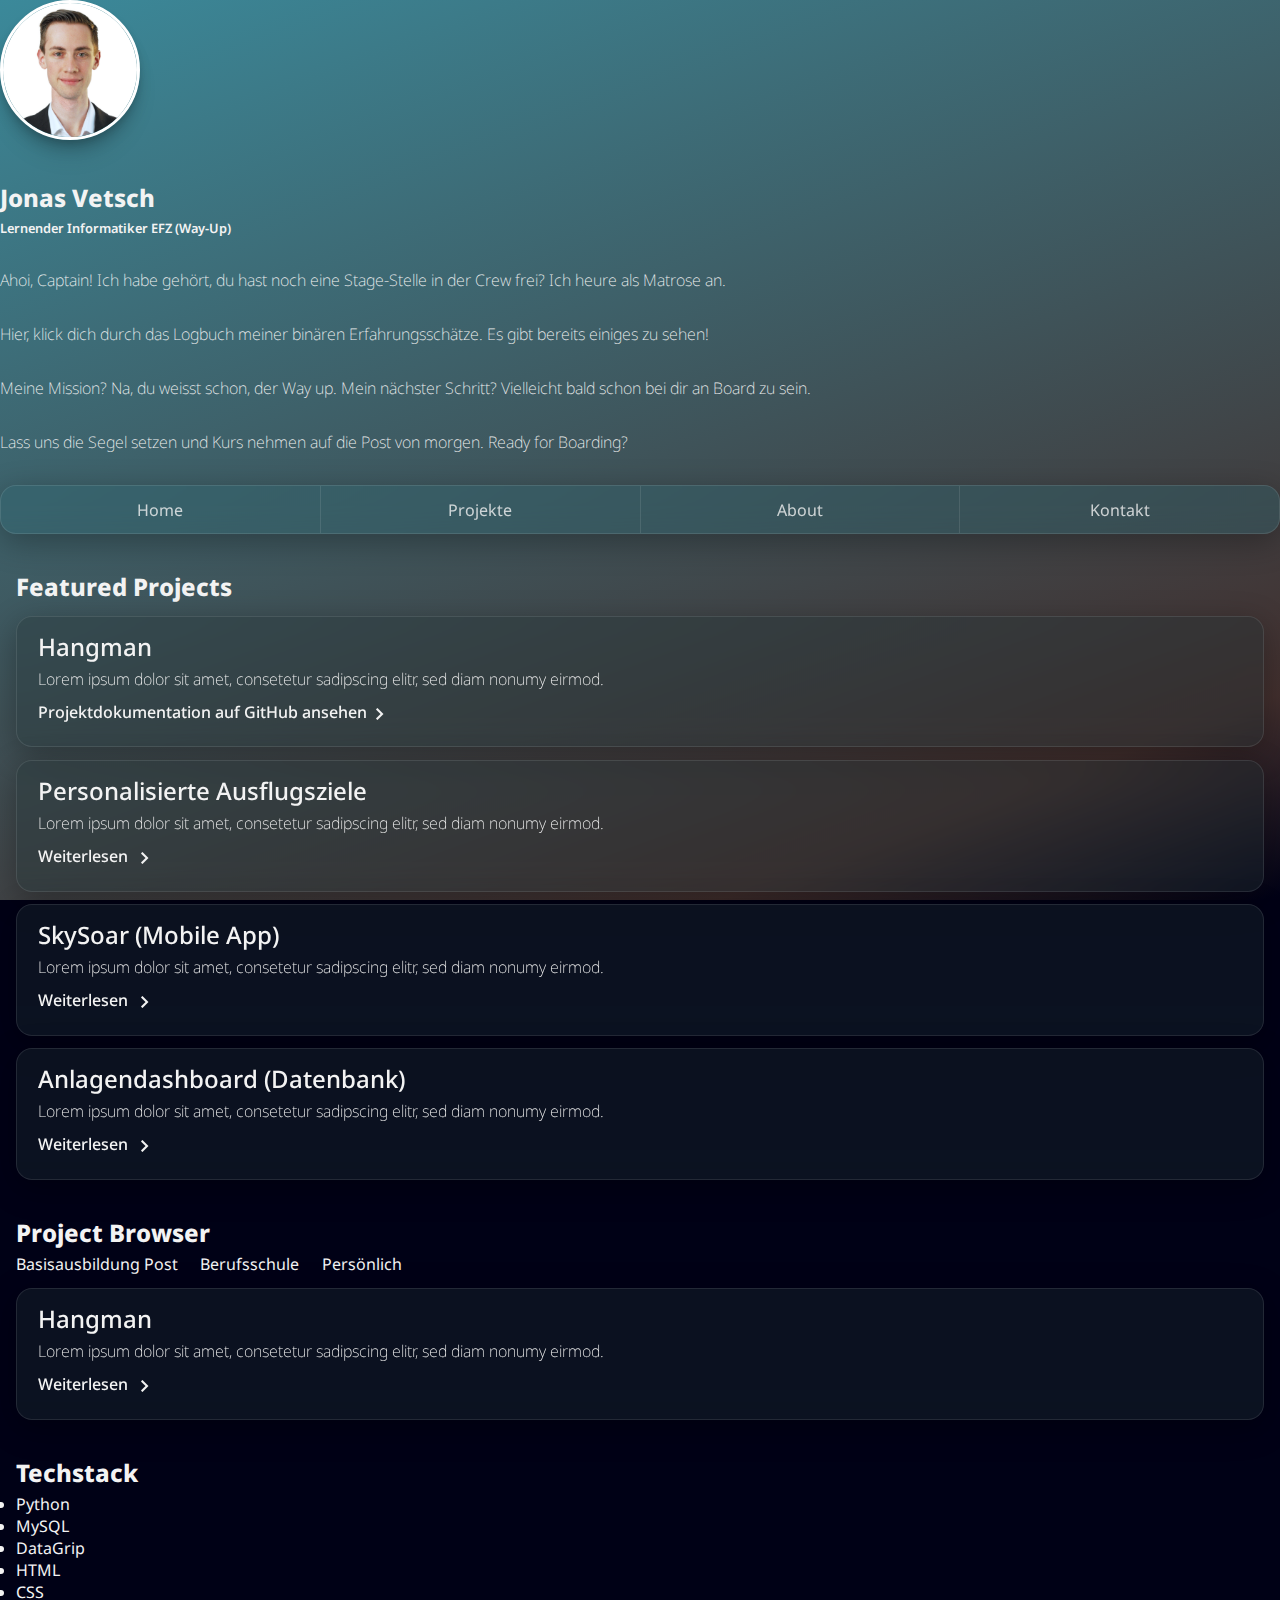
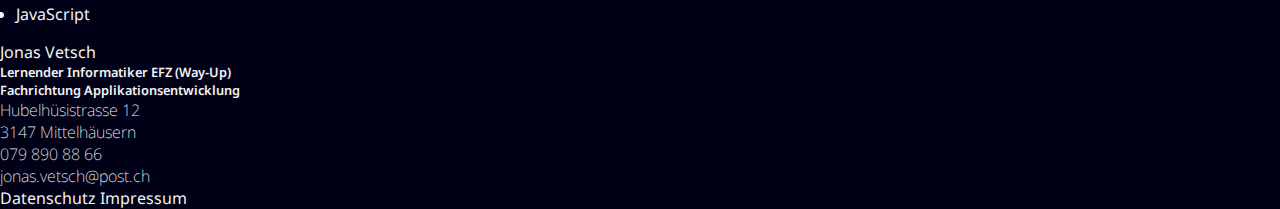
<file: index.html>
<!DOCTYPE html>
<html>
<head>
    <meta charset="UTF-8">
    <meta name="viewport" content="width=device-width, initial-scale=1.0">
    <link rel="stylesheet" href="css/index.css">

    <title>Jonas Vetsch | Lernender Informatiker</title>

    <!-- Load Font "Noto" -->
    <link rel="preconnect" href="https://fonts.googleapis.com">
    <link rel="preconnect" href="https://fonts.gstatic.com" crossorigin>
    <link href="https://fonts.googleapis.com/css2?family=Inter:ital,opsz,wght@0,14..32,100..900;1,14..32,100..900&family=Noto+Sans:ital,wght@0,100..900;1,100..900&display=swap" rel="stylesheet">

    <!-- Load Google Icons -->
    <link rel="stylesheet" href="https://fonts.googleapis.com/css2?family=Material+Symbols+Outlined:opsz,wght,FILL,GRAD@24,400,0,0" />
</head>
<body>
    <!-- Bild und Name -->
    <div class="hero">
        <img class="profile-img" src="img/profilePicture.png" alt="Profilbild von Jonas Vetsch">
        <div class="hero-text">
            <h1>Jonas Vetsch</h1>
            <h4>Lernender Informatiker EFZ (Way-Up)</h4>
        </div>
    </div>

    <!-- Elevator Pitch -->
    <p class="elevator-pitch">Ahoi, Captain! Ich habe gehört, du hast noch eine Stage-Stelle in der Crew frei? Ich heure als Matrose an.</p>
    <p class="elevator-pitch">Hier, klick dich durch das Logbuch meiner binären Erfahrungsschätze. Es gibt bereits einiges zu sehen!</p>
    <p class="elevator-pitch">Meine Mission? Na, du weisst schon, der Way up. Mein nächster Schritt? Vielleicht bald schon bei dir an Board zu sein.</p>
    <p class="elevator-pitch">Lass uns die Segel setzen und Kurs nehmen auf die Post von morgen. Ready for Boarding?</p>

    <!-- Menu -->
    <header>
        <nav>
            <ul>
                <li><a href="index.html">Home</a></li>
                <li><a href="html/projects.html">Projekte</a></li>
                <li><a href="html/about.html">About</a></li>
                <li><a href="html/contact.html">Kontakt</a></li>
            </ul>
        </nav>
    </header>

    <main>
        <!-- Featured Projects -->
        <h1>Featured Projects</h1>

        <div class="card">
            <h2>Hangman</h2>
            <p>Lorem ipsum dolor sit amet, consetetur sadipscing elitr, sed diam nonumy eirmod.</p>
            <a href="">Projektdokumentation auf GitHub ansehen<span class="material-symbols-outlined">chevron_right</span></a>
        </div>

        <div class="card">
            <h2>Personalisierte Ausflugsziele</h2>
            <p>Lorem ipsum dolor sit amet, consetetur sadipscing elitr, sed diam nonumy eirmod.</p>
            <a href="">Weiterlesen <span class="material-symbols-outlined">chevron_right</span></a>
        </div>

        <div class="card">
            <h2>SkySoar (Mobile App)</h2>
            <p>Lorem ipsum dolor sit amet, consetetur sadipscing elitr, sed diam nonumy eirmod.</p>
            <a href="">Weiterlesen <span class="material-symbols-outlined">chevron_right</span></a>
        </div>

        <div class="card">
            <h2>Anlagendashboard (Datenbank)</h2>
            <p>Lorem ipsum dolor sit amet, consetetur sadipscing elitr, sed diam nonumy eirmod.</p>
            <a href="">Weiterlesen <span class="material-symbols-outlined">chevron_right</span></a>
        </div>

        <!-- Project Browser Header and Selector -->
        <h1>Project Browser</h1>
        <div class="category-selector">
            <button>
                <h3>Basisausbildung Post</h3>
            </button>
            <button>
                <h3>Berufsschule</h3>
            </button>
            <button>
                <h3>Persönlich</h3>
            </button>
        </div>

        <!-- Project Browser Contentwindow -->
        <div class="card">
            <h2>Hangman</h2>
            <p>Lorem ipsum dolor sit amet, consetetur sadipscing elitr, sed diam nonumy eirmod.</p>
            <a href="">Weiterlesen <span class="material-symbols-outlined">chevron_right</span></a>
        </div>

        <!-- Techstack -->
        <h1>Techstack</h1>
        <ul>
            <li>Python</li>
            <li>MySQL</li>
            <li>DataGrip</li>
            <li>HTML</li>
            <li>CSS</li>
            <li>JavaScript</li>
        </ul>


    </main>



    <footer>
        <h3>Jonas Vetsch</h3>
        <h4>Lernender Informatiker EFZ (Way-Up)</h4>
        <h4>Fachrichtung Applikationsentwicklung</h4>
        <p>Hubelhüsistrasse 12</p>
        <p>3147 Mittelhäusern</p>

        <div class="tel-mail">
            <p>079 890 88 66</p>
            <p>jonas.vetsch@post.ch</p>
        </div>


        <!-- Impressum, Datenschutz -->
        <a href="html/privacy.html">Datenschutz</a>
        <a href="html/imprint.html">Impressum</a>
    </footer>

</body>
</html>
</file>
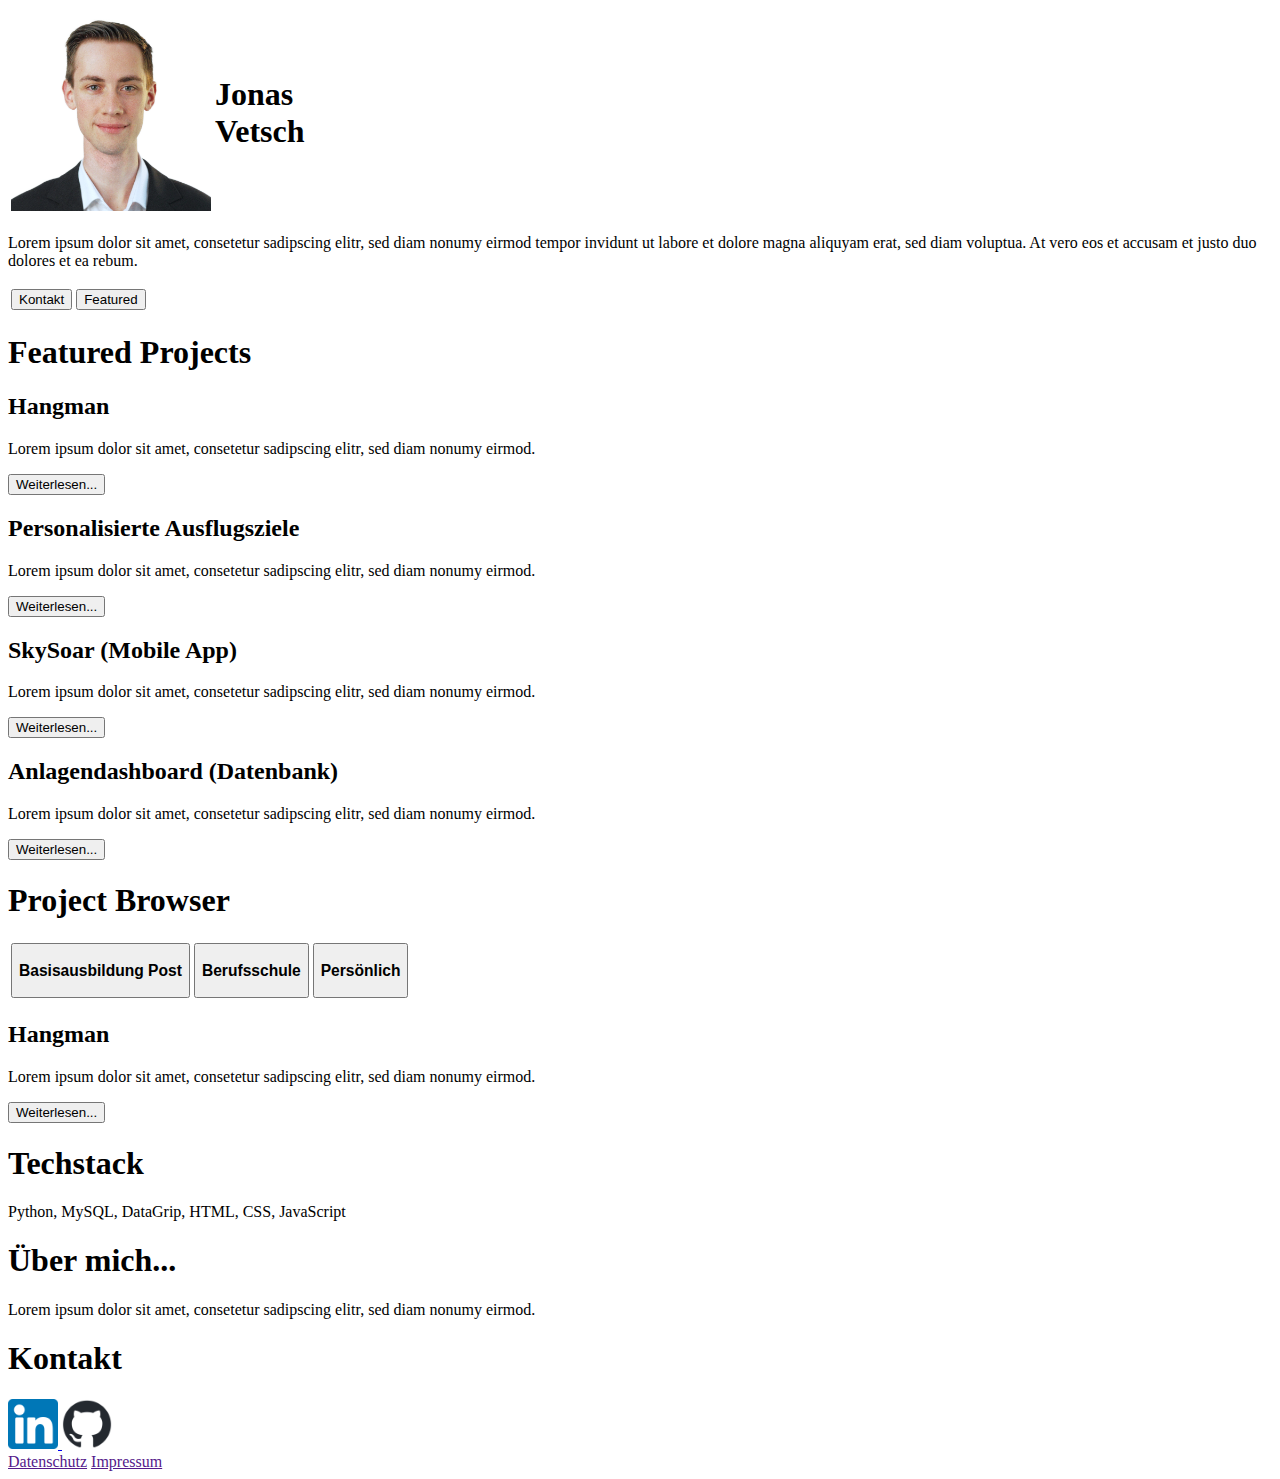
<file: caseStudy.html>
<!DOCTYPE html>
<html>
<head>
    <meta charset="UTF-8">
    <title>Case Study</title>
</head>
<body>
    <!-- Bild und Name -->
    <table>
        <tr>
            <td>
                <img src="img/profilePicture.png" height="200" alt="Profilbild von Jonas Vetsch">
            </td>
            <td>
                <h1>Jonas <br/> Vetsch</h1>
            </td>
        </tr>
    </table>

    <!-- Elevator Pitch -->
    <p>Lorem ipsum dolor sit amet, consetetur sadipscing elitr, sed diam nonumy eirmod tempor invidunt ut labore et dolore magna aliquyam erat, sed diam voluptua. At vero eos et accusam et justo duo dolores et ea rebum.</p>

    <!-- Buttons -->
    <table>
       <tr>
           <td>
               <button>Kontakt</button>
           </td>
           <td>
               <button>Featured</button>
           </td>
       </tr>
    </table>


    <!-- Featured Projects -->
    <h1>Featured Projects</h1>

    <h2>Hangman</h2>
    <p>Lorem ipsum dolor sit amet, consetetur sadipscing elitr, sed diam nonumy eirmod.</p>
    <button>Weiterlesen...</button>

    <h2>Personalisierte Ausflugsziele</h2>
    <p>Lorem ipsum dolor sit amet, consetetur sadipscing elitr, sed diam nonumy eirmod.</p>
    <button>Weiterlesen...</button>

    <h2>SkySoar (Mobile App)</h2>
    <p>Lorem ipsum dolor sit amet, consetetur sadipscing elitr, sed diam nonumy eirmod.</p>
    <button>Weiterlesen...</button>

    <h2>Anlagendashboard (Datenbank)</h2>
    <p>Lorem ipsum dolor sit amet, consetetur sadipscing elitr, sed diam nonumy eirmod.</p>
    <button>Weiterlesen...</button>

    <!-- Project Browser Header and Selector -->
    <h1>Project Browser</h1>
    <table>
        <tr>
            <td>
                <button>
                    <h3>Basisausbildung Post</h3>
                </button>
            </td>
            <td>
                <button>
                    <h3>Berufsschule</h3>
                </button>
            </td>
            <td>
                <button>
                    <h3>Persönlich</h3>
                </button>
            </td>
        </tr>
    </table>

    <!-- Project Browser Contentwindow -->
    <h2>Hangman</h2>
    <p>Lorem ipsum dolor sit amet, consetetur sadipscing elitr, sed diam nonumy eirmod.</p>
    <button>Weiterlesen...</button>

    <!-- Techstack -->
    <h1>Techstack</h1>
    <p>Python, MySQL, DataGrip, HTML, CSS, JavaScript</p>

    <!-- About Me -->
    <h1>Über mich...</h1>
    <p>Lorem ipsum dolor sit amet, consetetur sadipscing elitr, sed diam nonumy eirmod.</p>

    <!-- Contact -->
    <h1>Kontakt</h1>
    <div>
        <a href="https://www.linkedin.com/in/jonas-vetsch/">
            <img src="img/linkedinIcon.png" alt="Linkedin Icon" width="50">
        </a>
        <a href="https://github.com/jonasclick">
            <img src="img/githubIcon.png" alt="GitHub Icon" width="50">
        </a>
    </div>


    <!-- Impressum, Datenschutz -->
    <div>
        <a href="">Datenschutz</a>
        <a href="">Impressum</a>
    </div>

</body>
</html>
</file>
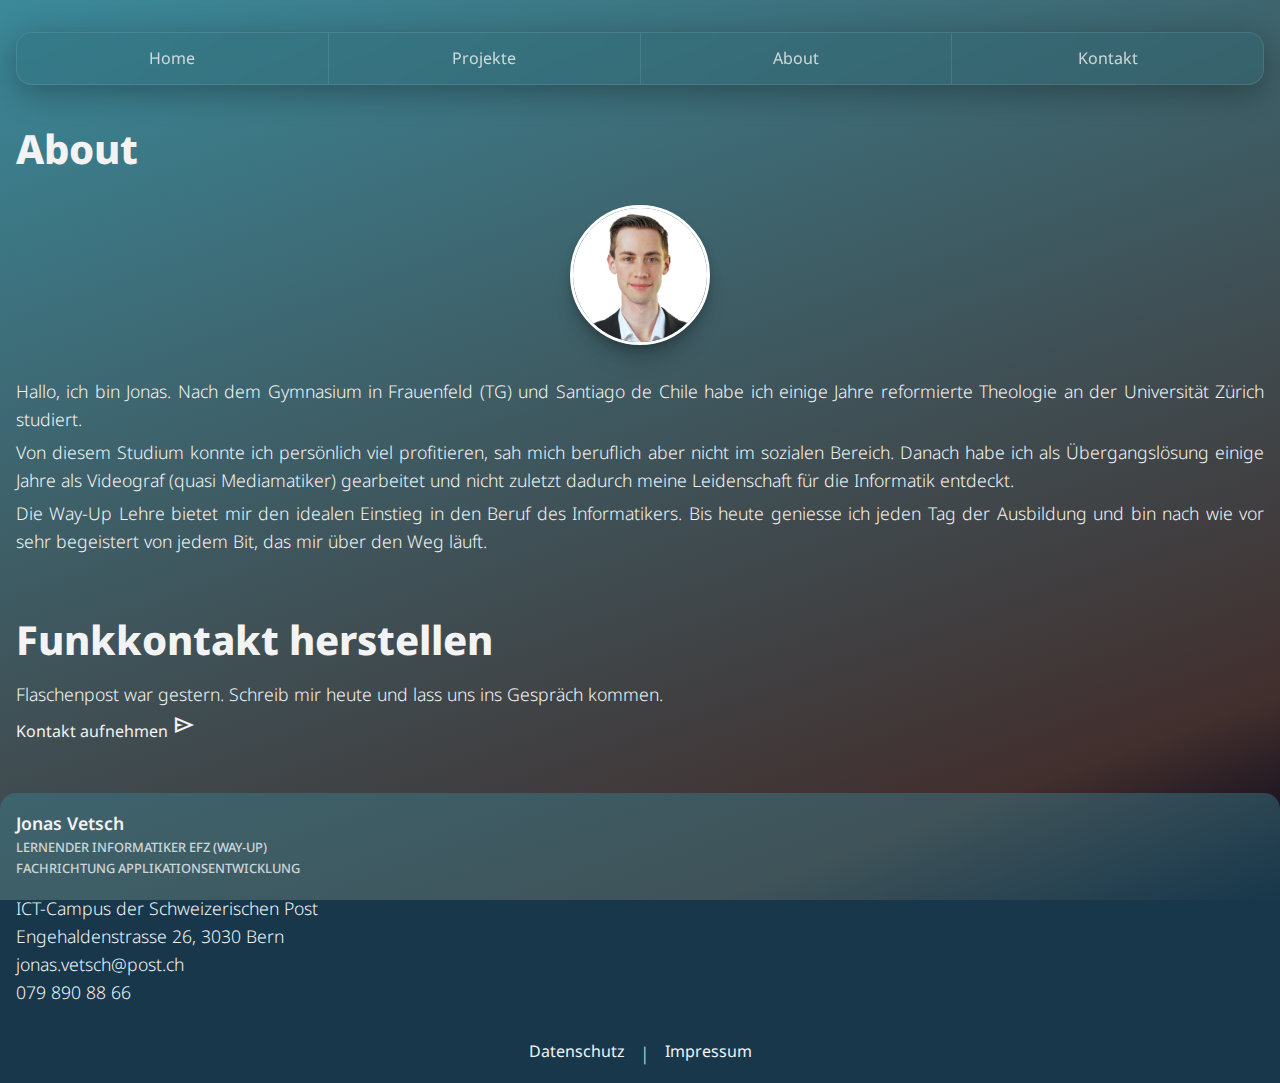
<file: html/about.html>
<!DOCTYPE html>
<html lang="de">
<head>
    <meta charset="UTF-8">
    <meta name="viewport" content="width=device-width, initial-scale=1.0">

    <!-- Stylesheets -->
    <link rel="stylesheet" href="../css/global.css">
    <link rel="stylesheet" href="../css/about.css">

    <title>About | Jonas Vetsch</title>

    <!-- Load Font "Noto" -->
    <link rel="preconnect" href="https://fonts.googleapis.com">
    <link rel="preconnect" href="https://fonts.gstatic.com" crossorigin>
    <link href="https://fonts.googleapis.com/css2?family=Inter:ital,opsz,wght@0,14..32,100..900;1,14..32,100..900&family=Noto+Sans:ital,wght@0,100..900;1,100..900&display=swap" rel="stylesheet">

    <!-- Load Google Icons -->
    <link rel="stylesheet" href="https://fonts.googleapis.com/css2?family=Material+Symbols+Outlined:opsz,wght,FILL,GRAD@24,400,0,0" />
</head>
<body>
<header>
    <nav>
        <ul>
            <li><a href="../index.html">Home</a></li>
            <li><a href="projects.html">Projekte</a></li>
            <li><a href="about.html">About</a></li>
            <li><a href="contact.html">Kontakt</a></li>
        </ul>
    </nav>
</header>

<main>

    <section>
        <h1>About</h1>
        <div class="about-content">
            <img class="profile-img" src="../img/profilePicture.png" alt="Profilbild von Jonas Vetsch">
            <p>Hallo, ich bin Jonas. Nach dem Gymnasium in Frauenfeld (TG) und Santiago de Chile
                habe ich einige Jahre reformierte Theologie an der Universität Zürich studiert.</p>
            <p>Von diesem Studium konnte ich persönlich viel profitieren, sah mich beruflich aber
                nicht im sozialen Bereich. Danach habe ich als Übergangslösung einige Jahre als Videograf (quasi Mediamatiker)
                gearbeitet und nicht zuletzt dadurch meine Leidenschaft für die Informatik entdeckt.</p>
            <p>Die Way-Up Lehre bietet mir den idealen Einstieg in den Beruf des Informatikers.
                Bis heute geniesse ich jeden Tag der Ausbildung und bin nach wie vor sehr begeistert
                von jedem Bit, das mir über den Weg läuft.</p>
        </div>
    </section>


    <!-- Call to Action -->
    <section class="cta">
        <!-- Call to Action -->
        <h1>Funkkontakt herstellen</h1>
        <p>Flaschenpost war gestern. Schreib mir heute und lass uns ins Gespräch kommen.</p>
        <a href="../html/contact.html" class="primary-button">
            Kontakt aufnehmen <span class="material-symbols-outlined">send</span>
        </a>
    </section>
</main>

<footer>
    <!-- Contact Information -->
    <div class="footer-title">
        <h3>Jonas Vetsch</h3>
        <h4>Lernender Informatiker EFZ (Way-Up)</h4>
        <h4>Fachrichtung Applikationsentwicklung</h4>
    </div>
    <p>ICT-Campus der Schweizerischen Post</p>
    <p>Engehaldenstrasse 26, 3030 Bern</p>

    <div class="tel-mail">
        <p>jonas.vetsch@post.ch</p>
        <p>079 890 88 66</p>
    </div>


    <!-- Impressum, Datenschutz -->
    <div class="footer-nav">
        <a href="privacy.html">Datenschutz</a>
        <p>|</p>
        <a href="imprint.html">Impressum</a>
    </div>
</footer>

</body>
</html>
</file>
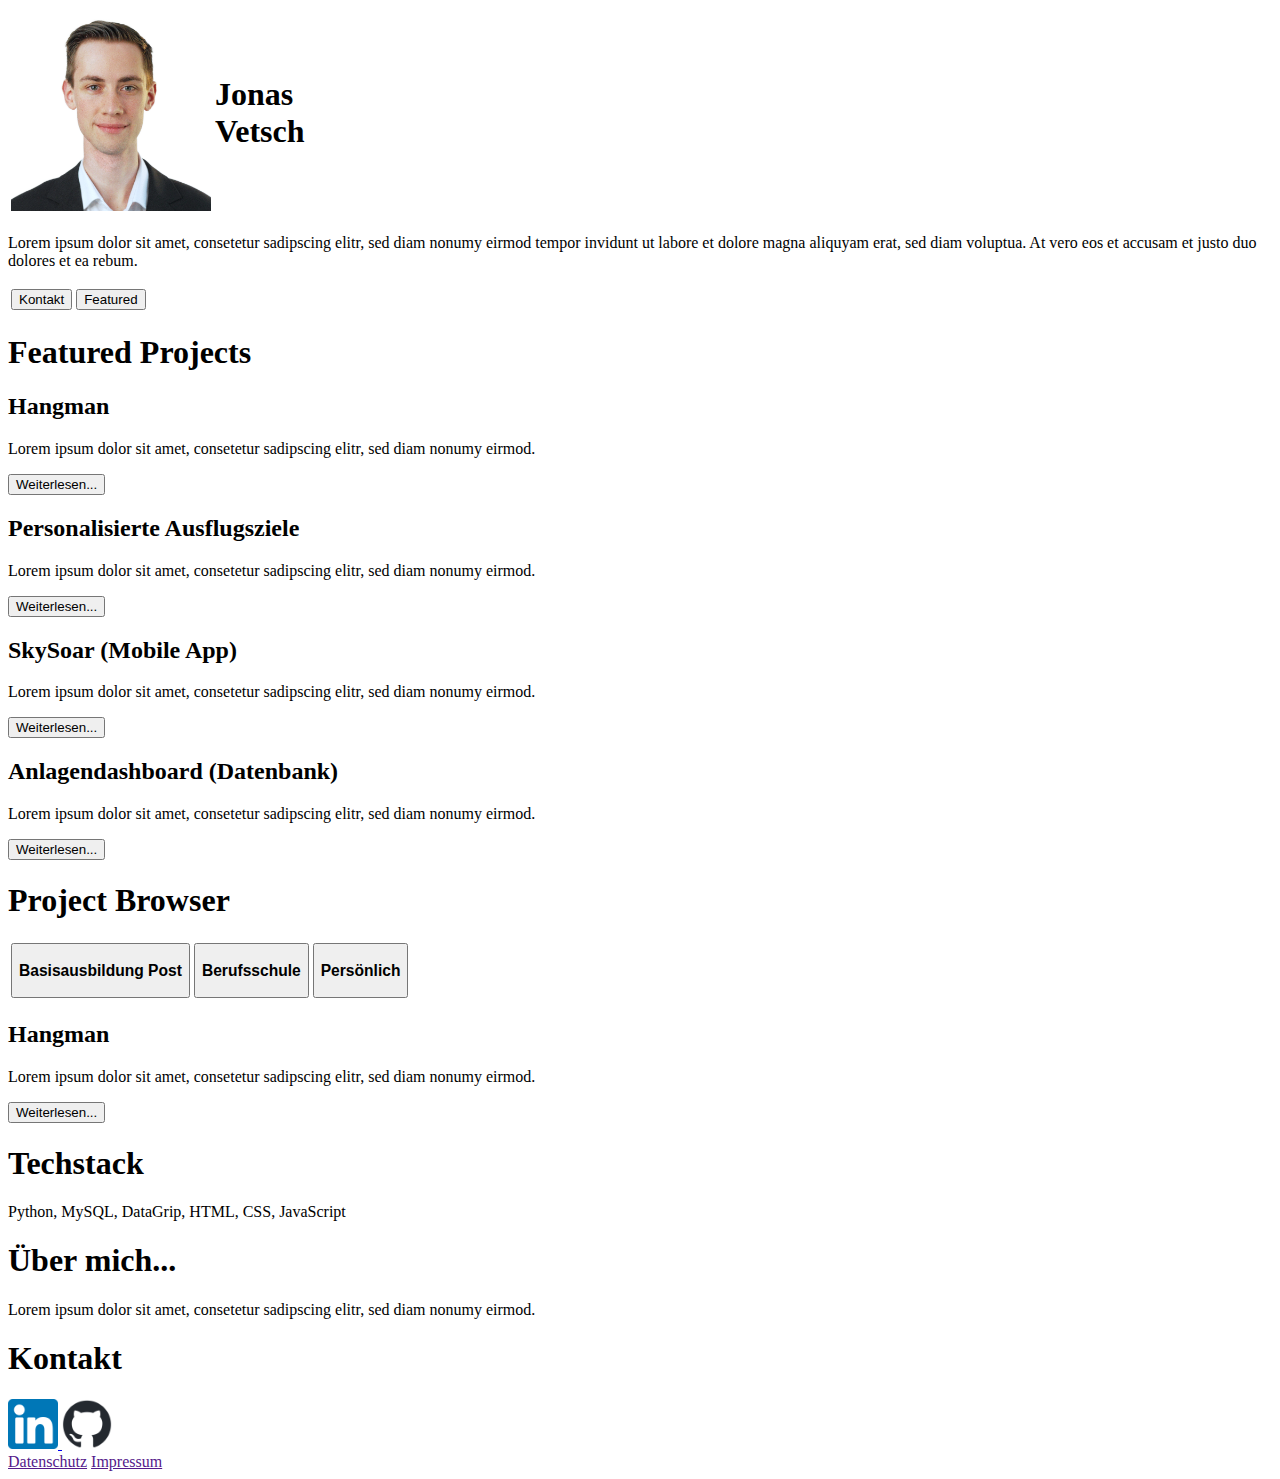
<file: html/caseStudy.html>
<!DOCTYPE html>
<html>
<head>
    <meta charset="UTF-8">
    <title>Case Study</title>
</head>
<body>
    <!-- Bild und Name -->
    <table>
        <tr>
            <td>
                <img src="../img/profilePicture.png" height="200" alt="Profilbild von Jonas Vetsch">
            </td>
            <td>
                <h1>Jonas <br/> Vetsch</h1>
            </td>
        </tr>
    </table>

    <!-- Elevator Pitch -->
    <p>Lorem ipsum dolor sit amet, consetetur sadipscing elitr, sed diam nonumy eirmod tempor invidunt ut labore et dolore magna aliquyam erat, sed diam voluptua. At vero eos et accusam et justo duo dolores et ea rebum.</p>

    <!-- Buttons -->
    <table>
       <tr>
           <td>
               <button>Kontakt</button>
           </td>
           <td>
               <button>Featured</button>
           </td>
       </tr>
    </table>


    <!-- Featured Projects -->
    <h1>Featured Projects</h1>

    <h2>Hangman</h2>
    <p>Lorem ipsum dolor sit amet, consetetur sadipscing elitr, sed diam nonumy eirmod.</p>
    <button>Weiterlesen...</button>

    <h2>Personalisierte Ausflugsziele</h2>
    <p>Lorem ipsum dolor sit amet, consetetur sadipscing elitr, sed diam nonumy eirmod.</p>
    <button>Weiterlesen...</button>

    <h2>SkySoar (Mobile App)</h2>
    <p>Lorem ipsum dolor sit amet, consetetur sadipscing elitr, sed diam nonumy eirmod.</p>
    <button>Weiterlesen...</button>

    <h2>Anlagendashboard (Datenbank)</h2>
    <p>Lorem ipsum dolor sit amet, consetetur sadipscing elitr, sed diam nonumy eirmod.</p>
    <button>Weiterlesen...</button>

    <!-- Project Browser Header and Selector -->
    <h1>Project Browser</h1>
    <table>
        <tr>
            <td>
                <button>
                    <h3>Basisausbildung Post</h3>
                </button>
            </td>
            <td>
                <button>
                    <h3>Berufsschule</h3>
                </button>
            </td>
            <td>
                <button>
                    <h3>Persönlich</h3>
                </button>
            </td>
        </tr>
    </table>

    <!-- Project Browser Contentwindow -->
    <h2>Hangman</h2>
    <p>Lorem ipsum dolor sit amet, consetetur sadipscing elitr, sed diam nonumy eirmod.</p>
    <button>Weiterlesen...</button>

    <!-- Techstack -->
    <h1>Techstack</h1>
    <p>Python, MySQL, DataGrip, HTML, CSS, JavaScript</p>

    <!-- About Me -->
    <h1>Über mich...</h1>
    <p>Lorem ipsum dolor sit amet, consetetur sadipscing elitr, sed diam nonumy eirmod.</p>

    <!-- Contact -->
    <h1>Kontakt</h1>
    <div>
        <a href="https://www.linkedin.com/in/jonas-vetsch/">
            <img src="../img/linkedinIcon.png" alt="Linkedin Icon" width="50">
        </a>
        <a href="https://github.com/jonasclick">
            <img src="../img/githubIcon.png" alt="GitHub Icon" width="50">
        </a>
    </div>


    <!-- Impressum, Datenschutz -->
    <div>
        <a href="">Datenschutz</a>
        <a href="">Impressum</a>
    </div>

</body>
</html>
</file>
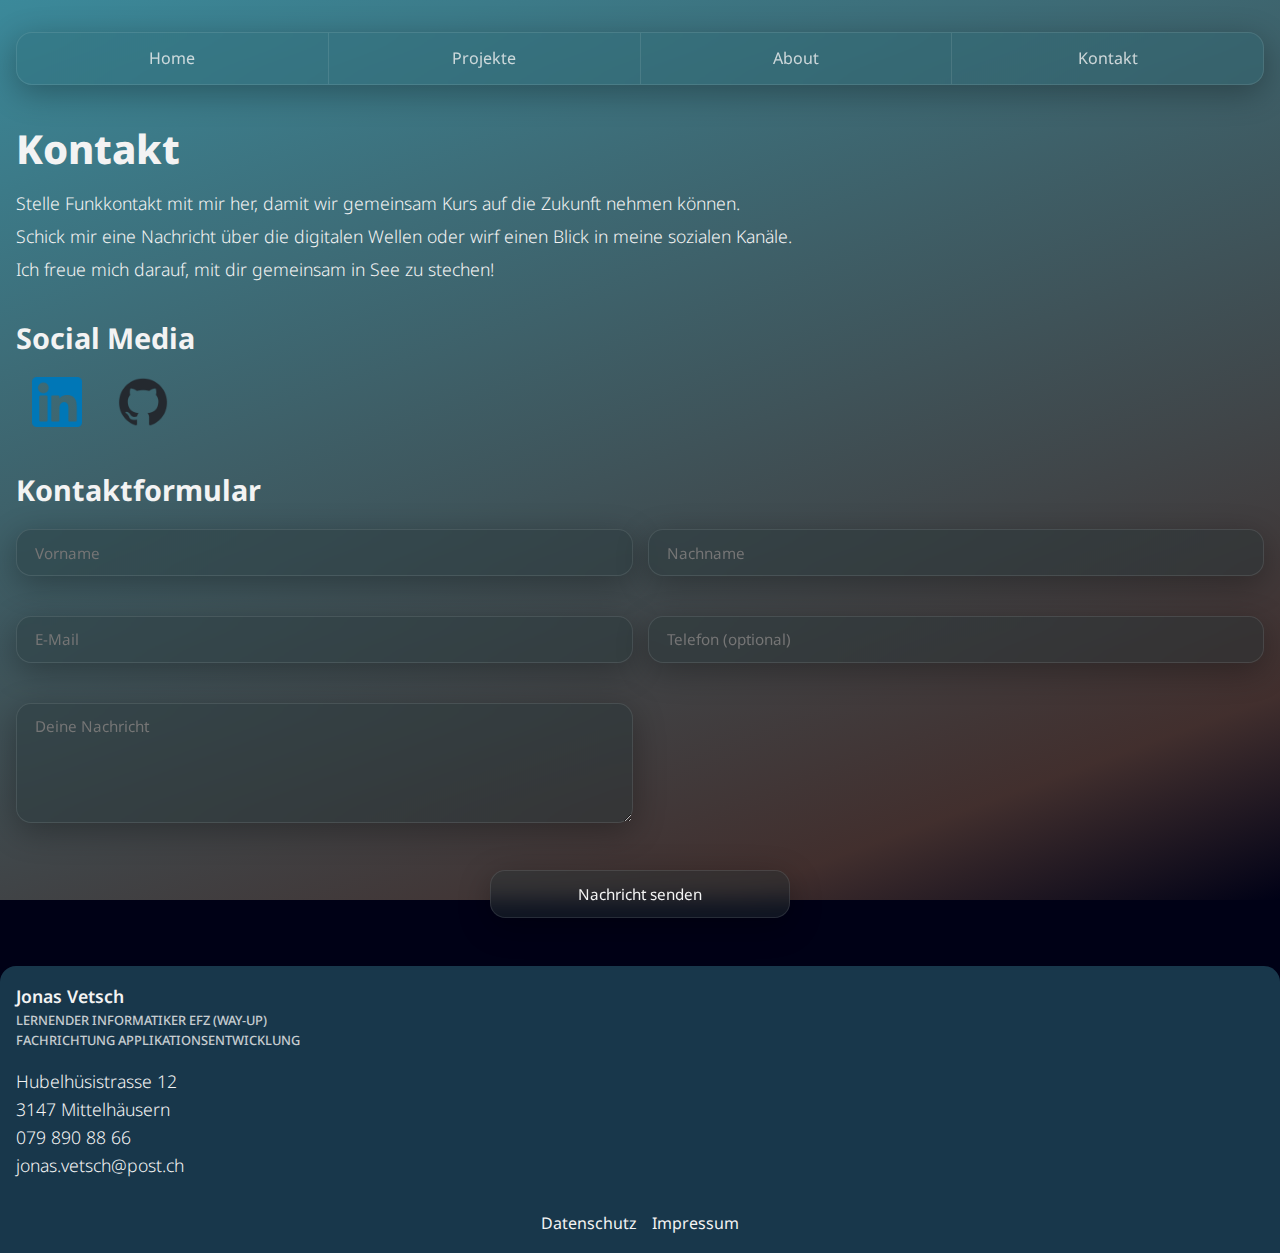
<file: html/contact.html>
<!DOCTYPE html>
<html lang="de">
<head>
    <meta charset="UTF-8">
    <meta name="viewport" content="width=device-width, initial-scale=1.0">

    <!-- Stylesheets -->
    <link rel="stylesheet" href="../css/global.css">
    <link rel="stylesheet" href="../css/contact.css">

    <!-- JavaScript -->
    <script src="https://code.jquery.com/jquery-3.6.0.min.js"></script>
    <script src="../script/contact.js"></script>

    <title>Kontakt | Jonas Vetsch</title>

    <!-- Load Font "Noto" -->
    <link rel="preconnect" href="https://fonts.googleapis.com">
    <link rel="preconnect" href="https://fonts.gstatic.com" crossorigin>
    <link href="https://fonts.googleapis.com/css2?family=Inter:ital,opsz,wght@0,14..32,100..900;1,14..32,100..900&family=Noto+Sans:ital,wght@0,100..900;1,100..900&display=swap" rel="stylesheet">

    <!-- Load Google Icons -->
    <link rel="stylesheet" href="https://fonts.googleapis.com/css2?family=Material+Symbols+Outlined:opsz,wght,FILL,GRAD@24,400,0,0" />
</head>
<body>
<header>
    <nav>
        <ul>
            <li><a href="../index.html">Home</a></li>
            <li><a href="projects.html">Projekte</a></li>
            <li><a href="about.html">About</a></li>
            <li><a href="contact.html">Kontakt</a></li>
        </ul>
    </nav>
</header>

<main>
    <!-- Contact -->
    <section>
        <h1>Kontakt</h1>
        <p>Stelle Funkkontakt mit mir her, damit wir gemeinsam Kurs auf die Zukunft nehmen können.</p>
        <p>Schick mir eine Nachricht über die digitalen Wellen oder wirf einen Blick in meine sozialen Kanäle.</p>
        <p>Ich freue mich darauf, mit dir gemeinsam in See zu stechen!</p>
    </section>

    <section>
        <h2>Social Media</h2>
        <div>
            <a href="https://www.linkedin.com/in/jonas-vetsch/">
                <img src="../img/linkedinIcon.png" alt="Linkedin Icon">
            </a>
            <a href="https://github.com/jonasclick">
                <img src="../img/githubIcon.png" alt="GitHub Icon">
            </a>
        </div>
    </section>

    <section>
        <h2>Kontaktformular</h2>
        <form>
            <div class="form-group">
                <label for="firstname" class="sr-only">Vorname</label>
                <input type="text" id="firstname" name="firstname" placeholder="Vorname"
                       maxlength="100" required aria-required="true" autocomplete="given-name">
                <span class="error"></span>
            </div>


            <div class="form-group">
                <label for="lastname" class="sr-only">Nachname</label>
                <input type="text" id="lastname" name="lastname" placeholder="Nachname"
                       maxlength="100" autocomplete="family-name">
                <span class="error"></span>
            </div>


            <div class="form-group">
                <label for="email" class="sr-only">E-Mail</label>
                <input type="email" id="email" name="email" placeholder="E-Mail"
                       maxlength="200" required aria-required="true" autocomplete="email">
                <span class="error"></span>
            </div>

            <div class="form-group">
                <label for="phone" class="sr-only">Telefonnummer</label>
                <input type="tel" id="phone" name="phone" placeholder="Telefon (optional)" minlength="7" maxlength="30">
                <span class="error"></span>
            </div>

            <div class="form-group">
                <label for="message" class="sr-only">Deine Nachricht</label>
                <textarea rows="4" id="message" name="message" placeholder="Deine Nachricht" required></textarea>
                <span class="error"></span>
            </div>

            <button type="submit" id="submitbutton">Nachricht senden</button>
        </form>
    </section>
</main>

<footer>
    <div class="footer-title">
        <h3>Jonas Vetsch</h3>
        <h4>Lernender Informatiker EFZ (Way-Up)</h4>
        <h4>Fachrichtung Applikationsentwicklung</h4>
    </div>
    <p>Hubelhüsistrasse 12</p>
    <p>3147 Mittelhäusern</p>

    <div class="tel-mail">
        <p>079 890 88 66</p>
        <p>jonas.vetsch@post.ch</p>
    </div>


    <!-- Impressum, Datenschutz -->
    <div class="footer-nav">
        <a href="privacy.html">Datenschutz</a>
        <a href="imprint.html">Impressum</a>
    </div>
</footer>

</body>
</html>
</file>
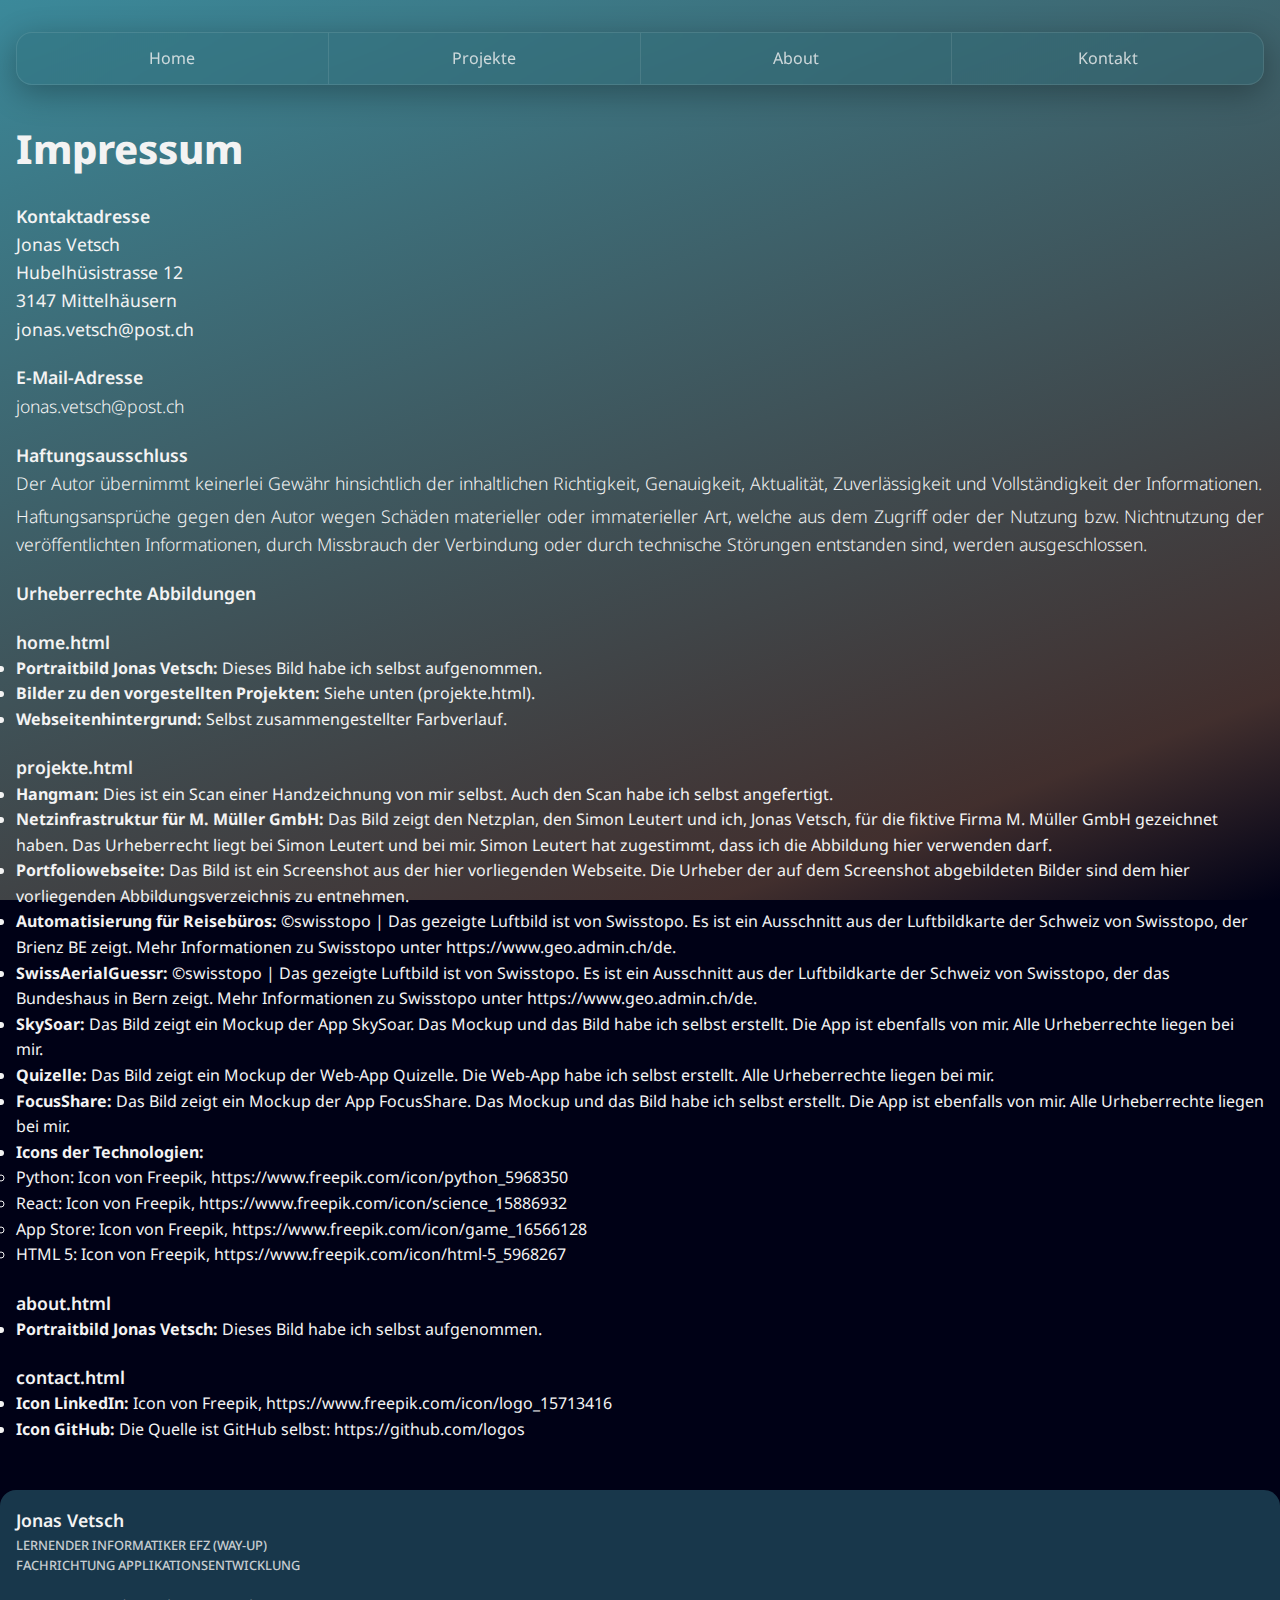
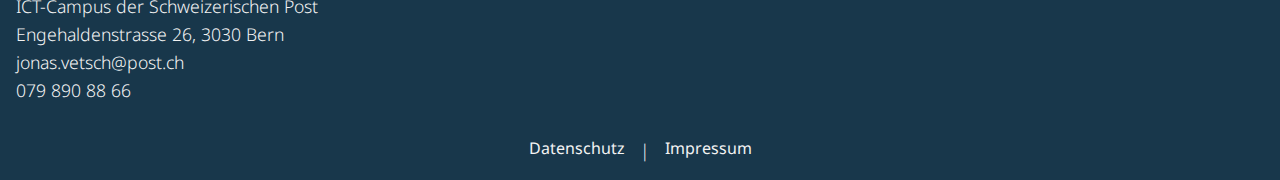
<file: html/imprint.html>
<!DOCTYPE html>
<html lang="de">
<head>
    <meta charset="UTF-8">
    <meta name="viewport" content="width=device-width, initial-scale=1.0">

    <!-- Stylesheets -->
    <link rel="stylesheet" href="../css/global.css">
    <link rel="stylesheet" href="../css/imprint.css">

    <title>Impressum | Jonas Vetsch</title>

    <!-- Load Font "Noto" -->
    <link rel="preconnect" href="https://fonts.googleapis.com">
    <link rel="preconnect" href="https://fonts.gstatic.com" crossorigin>
    <link href="https://fonts.googleapis.com/css2?family=Inter:ital,opsz,wght@0,14..32,100..900;1,14..32,100..900&family=Noto+Sans:ital,wght@0,100..900;1,100..900&display=swap" rel="stylesheet">

    <!-- Load Google Icons -->
    <link rel="stylesheet" href="https://fonts.googleapis.com/css2?family=Material+Symbols+Outlined:opsz,wght,FILL,GRAD@24,400,0,0" />
</head>
<body>
<header>
    <nav>
        <ul>
            <li><a href="../index.html">Home</a></li>
            <li><a href="projects.html">Projekte</a></li>
            <li><a href="about.html">About</a></li>
            <li><a href="contact.html">Kontakt</a></li>
        </ul>
    </nav>
</header>

<main>
    <!-- Imprint -->
    <section class="imprint-content">
        <h1>Impressum</h1>
        <h3>Kontaktadresse</h3>
        <p>
            <strong>Jonas Vetsch</strong><br>
            <strong>Hubelhüsistrasse 12</strong><br>
            <strong>3147 Mittelhäusern</strong><br>
            <strong>jonas.vetsch@post.ch</strong>
        </p>

        <h3>E-Mail-Adresse</h3>
        <p>
            <a href="mailto:jonas.vetsch@post.ch">jonas.vetsch@post.ch</a>
        </p>

        <h3>Haftungsausschluss</h3>
        <p>Der Autor übernimmt keinerlei Gewähr hinsichtlich der inhaltlichen Richtigkeit, Genauigkeit, Aktualität, Zuverlässigkeit und Vollständigkeit der Informationen.</p>
        <p>Haftungsansprüche gegen den Autor wegen Schäden materieller oder immaterieller Art, welche aus dem Zugriff oder der Nutzung bzw. Nichtnutzung der veröffentlichten Informationen, durch Missbrauch der Verbindung oder durch technische Störungen entstanden sind, werden ausgeschlossen.</p>

        <h3>Urheberrechte Abbildungen</h3>
        <section id="home">
            <h3>home.html</h3>
            <ul>
                <li><strong>Portraitbild Jonas Vetsch:</strong> Dieses Bild habe ich selbst aufgenommen.</li>
                <li><strong>Bilder zu den vorgestellten Projekten:</strong> Siehe unten (projekte.html).</li>
                <li><strong>Webseitenhintergrund:</strong> Selbst zusammengestellter Farbverlauf.</li>
            </ul>
        </section>

        <section id="projekte">
            <h3>projekte.html</h3>
            <ul>
                <li><strong>Hangman:</strong> Dies ist ein Scan einer Handzeichnung von mir selbst. Auch den Scan habe ich selbst angefertigt.</li>
                <li><strong>Netzinfrastruktur für M. Müller GmbH:</strong> Das Bild zeigt den Netzplan, den Simon Leutert und ich, Jonas Vetsch, für die fiktive Firma M. Müller GmbH gezeichnet haben. Das Urheberrecht liegt bei Simon Leutert und bei mir. Simon Leutert hat zugestimmt, dass ich die Abbildung hier verwenden darf.</li>
                <li><strong>Portfoliowebseite:</strong> Das Bild ist ein Screenshot aus der hier vorliegenden Webseite. Die Urheber der auf dem Screenshot abgebildeten Bilder sind dem hier vorliegenden Abbildungsverzeichnis zu entnehmen.</li>
                <li><strong>Automatisierung für Reisebüros:</strong> ©swisstopo | Das gezeigte Luftbild ist von Swisstopo. Es ist ein Ausschnitt aus der Luftbildkarte der Schweiz von Swisstopo, der Brienz BE zeigt. Mehr Informationen zu Swisstopo unter <a href="https://www.geo.admin.ch/de" target="_blank">https://www.geo.admin.ch/de</a>.</li>
                <li><strong>SwissAerialGuessr:</strong> ©swisstopo | Das gezeigte Luftbild ist von Swisstopo. Es ist ein Ausschnitt aus der Luftbildkarte der Schweiz von Swisstopo, der das Bundeshaus in Bern zeigt. Mehr Informationen zu Swisstopo unter <a href="https://www.geo.admin.ch/de" target="_blank">https://www.geo.admin.ch/de</a>.</li>
                <li><strong>SkySoar:</strong> Das Bild zeigt ein Mockup der App SkySoar. Das Mockup und das Bild habe ich selbst erstellt. Die App ist ebenfalls von mir. Alle Urheberrechte liegen bei mir.</li>
                <li><strong>Quizelle:</strong> Das Bild zeigt ein Mockup der Web-App Quizelle. Die Web-App habe ich selbst erstellt. Alle Urheberrechte liegen bei mir.</li>
                <li><strong>FocusShare:</strong> Das Bild zeigt ein Mockup der App FocusShare. Das Mockup und das Bild habe ich selbst erstellt. Die App ist ebenfalls von mir. Alle Urheberrechte liegen bei mir.</li>

                <li>
                    <strong>Icons der Technologien:</strong>
                    <ul class="tech-icons">
                        <li>Python: Icon von Freepik, <a href="https://www.freepik.com/icon/python_5968350" target="_blank">https://www.freepik.com/icon/python_5968350</a></li>
                        <li>React: Icon von Freepik, <a href="https://www.freepik.com/icon/science_15886932" target="_blank">https://www.freepik.com/icon/science_15886932</a></li>
                        <li>App Store: Icon von Freepik, <a href="https://www.freepik.com/icon/game_16566128" target="_blank">https://www.freepik.com/icon/game_16566128</a></li>
                        <li>HTML 5: Icon von Freepik, <a href="https://www.freepik.com/icon/html-5_5968267" target="_blank">https://www.freepik.com/icon/html-5_5968267</a></li>
                    </ul>
                </li>
            </ul>
        </section>

        <section id="about">
            <h3>about.html</h3>
            <ul>
                <li><strong>Portraitbild Jonas Vetsch:</strong> Dieses Bild habe ich selbst aufgenommen.</li>
            </ul>
        </section>

        <section id="contact">
            <h3>contact.html</h3>
            <ul>
                <li><strong>Icon LinkedIn:</strong> Icon von Freepik, <a href="https://www.freepik.com/icon/logo_15713416" target="_blank">https://www.freepik.com/icon/logo_15713416</a></li>
                <li><strong>Icon GitHub:</strong> Die Quelle ist GitHub selbst: <a href="https://github.com/logos" target="_blank">https://github.com/logos</a></li>
            </ul>
        </section>

        <p></p>
    </section>
</main>

<footer>
    <!-- Contact Information -->
    <div class="footer-title">
        <h3>Jonas Vetsch</h3>
        <h4>Lernender Informatiker EFZ (Way-Up)</h4>
        <h4>Fachrichtung Applikationsentwicklung</h4>
    </div>
    <p>ICT-Campus der Schweizerischen Post</p>
    <p>Engehaldenstrasse 26, 3030 Bern</p>

    <div class="tel-mail">
        <p>jonas.vetsch@post.ch</p>
        <p>079 890 88 66</p>
    </div>


    <!-- Impressum, Datenschutz -->
    <div class="footer-nav">
        <a href="privacy.html">Datenschutz</a>
        <p>|</p>
        <a href="imprint.html">Impressum</a>
    </div>
</footer>

</body>
</html>
</file>
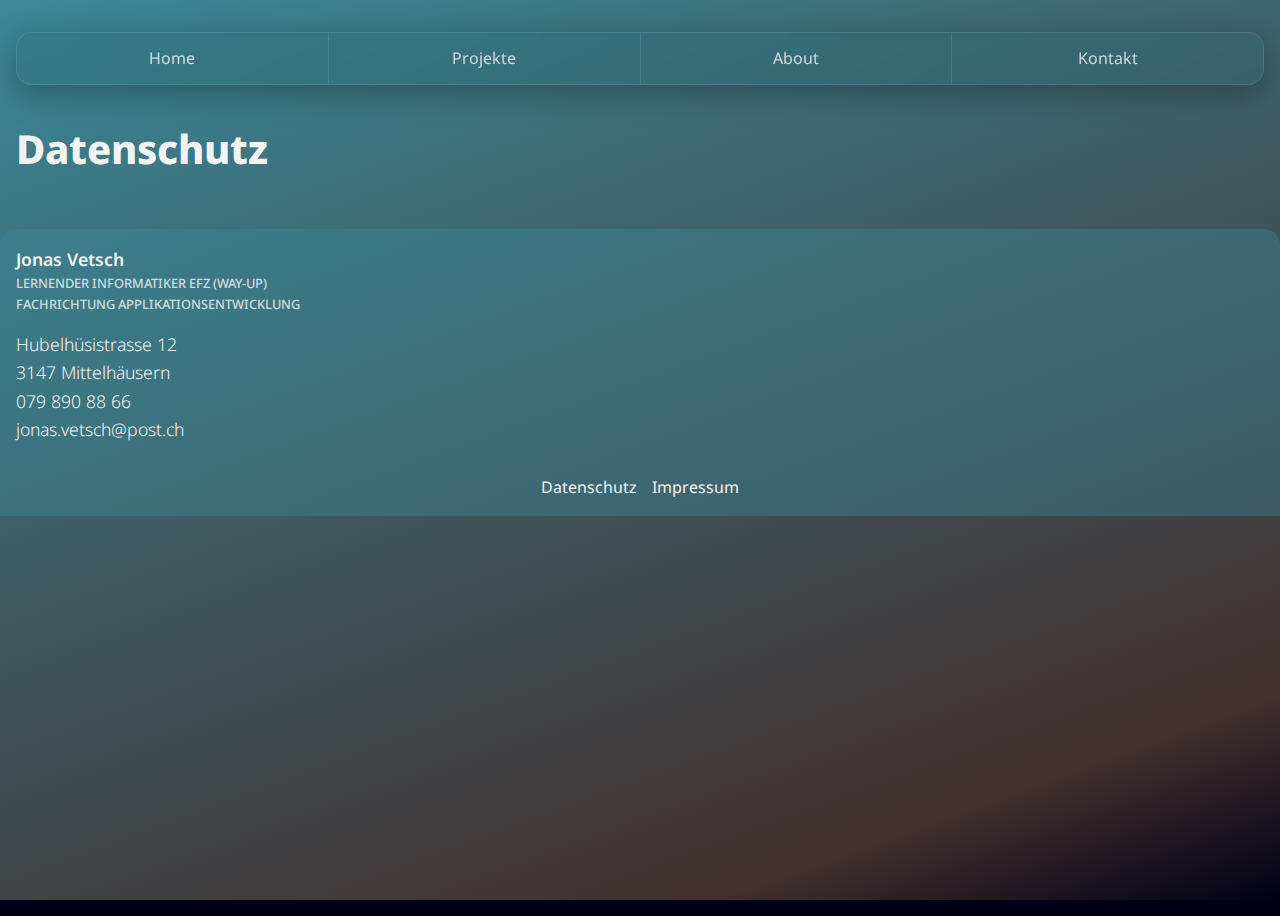
<file: html/privacy.html>
<!DOCTYPE html>
<html lang="de">
<head>
    <meta charset="UTF-8">
    <meta name="viewport" content="width=device-width, initial-scale=1.0">

    <!-- Stylesheets -->
    <link rel="stylesheet" href="../css/global.css">
    <link rel="stylesheet" href="../css/about.css">

    <title>About | Jonas Vetsch</title>

    <!-- Load Font "Noto" -->
    <link rel="preconnect" href="https://fonts.googleapis.com">
    <link rel="preconnect" href="https://fonts.gstatic.com" crossorigin>
    <link href="https://fonts.googleapis.com/css2?family=Inter:ital,opsz,wght@0,14..32,100..900;1,14..32,100..900&family=Noto+Sans:ital,wght@0,100..900;1,100..900&display=swap" rel="stylesheet">

    <!-- Load Google Icons -->
    <link rel="stylesheet" href="https://fonts.googleapis.com/css2?family=Material+Symbols+Outlined:opsz,wght,FILL,GRAD@24,400,0,0" />
</head>
<body>
<header>
    <nav>
        <ul>
            <li><a href="../index.html">Home</a></li>
            <li><a href="projects.html">Projekte</a></li>
            <li><a href="about.html">About</a></li>
            <li><a href="contact.html">Kontakt</a></li>
        </ul>
    </nav>
</header>

<main>
    <!-- Privacy -->
    <h1>Datenschutz</h1>

</main>

<footer>
    <div class="footer-title">
        <h3>Jonas Vetsch</h3>
        <h4>Lernender Informatiker EFZ (Way-Up)</h4>
        <h4>Fachrichtung Applikationsentwicklung</h4>
    </div>
    <p>Hubelhüsistrasse 12</p>
    <p>3147 Mittelhäusern</p>

    <div class="tel-mail">
        <p>079 890 88 66</p>
        <p>jonas.vetsch@post.ch</p>
    </div>


    <!-- Impressum, Datenschutz -->
    <div class="footer-nav">
        <a href="privacy.html">Datenschutz</a>
        <a href="imprint.html">Impressum</a>
    </div>
</footer>

</body>
</html>
</file>
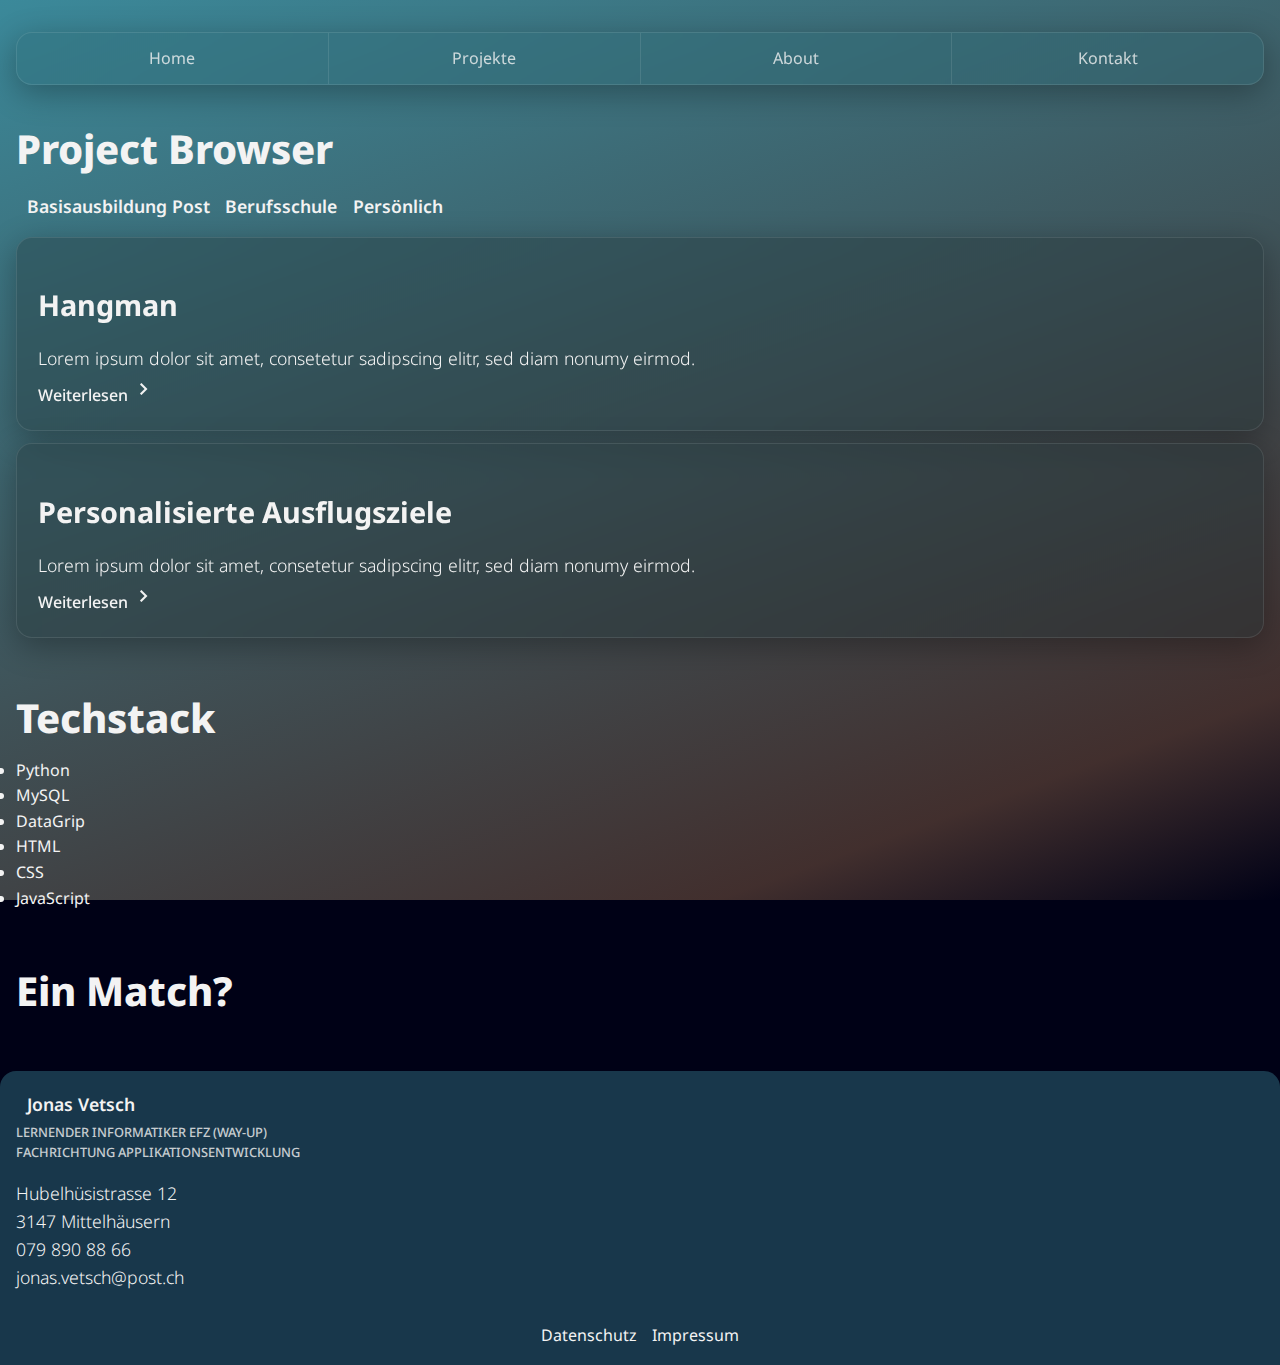
<file: html/projects.html>
<!DOCTYPE html>
<html lang="de">
<head>
    <meta charset="UTF-8">
    <meta name="viewport" content="width=device-width, initial-scale=1.0">

    <!-- Stylesheets -->
    <link rel="stylesheet" href="../css/global.css">
    <link rel="stylesheet" href="../css/projects.css">

    <title>Projekte | Jonas Vetsch</title>

    <!-- Load Font "Noto" -->
    <link rel="preconnect" href="https://fonts.googleapis.com">
    <link rel="preconnect" href="https://fonts.gstatic.com" crossorigin>
    <link href="https://fonts.googleapis.com/css2?family=Inter:ital,opsz,wght@0,14..32,100..900;1,14..32,100..900&family=Noto+Sans:ital,wght@0,100..900;1,100..900&display=swap" rel="stylesheet">

    <!-- Load Google Icons -->
    <link rel="stylesheet" href="https://fonts.googleapis.com/css2?family=Material+Symbols+Outlined:opsz,wght,FILL,GRAD@24,400,0,0" />
</head>
<body>
<header>
    <nav>
        <ul>
            <li><a href="../index.html">Home</a></li>
            <li><a href="projects.html">Projekte</a></li>
            <li><a href="about.html">About</a></li>
            <li><a href="contact.html">Kontakt</a></li>
        </ul>
    </nav>
</header>

<main>
    <!-- Project Browser Header and Selector -->
    <h1>Project Browser</h1>
    <div class="category-selector">
        <button>
            <h3>Basisausbildung Post</h3>
        </button>
        <button>
            <h3>Berufsschule</h3>
        </button>
        <button>
            <h3>Persönlich</h3>
        </button>
    </div>

    <!-- Project Browser Contentwindow -->
    <div class="card">
        <h2>Hangman</h2>
        <p>Lorem ipsum dolor sit amet, consetetur sadipscing elitr, sed diam nonumy eirmod.</p>
        <a href="">Weiterlesen <span class="material-symbols-outlined">chevron_right</span></a>
    </div>
    <div class="card">
        <h2>Personalisierte Ausflugsziele</h2>
        <p>Lorem ipsum dolor sit amet, consetetur sadipscing elitr, sed diam nonumy eirmod.</p>
        <a href="">Weiterlesen <span class="material-symbols-outlined">chevron_right</span></a>
    </div>

    <!-- Techstack -->
    <h1>Techstack</h1>
    <ul>
        <li>Python</li>
        <li>MySQL</li>
        <li>DataGrip</li>
        <li>HTML</li>
        <li>CSS</li>
        <li>JavaScript</li>
    </ul>
        <!-- Call to Action -->
    <h1>Ein Match?</h1>
</main>

<footer>
    <div class="footer-title">
        <h3>Jonas Vetsch</h3>
        <h4>Lernender Informatiker EFZ (Way-Up)</h4>
        <h4>Fachrichtung Applikationsentwicklung</h4>
    </div>
    <p>Hubelhüsistrasse 12</p>
    <p>3147 Mittelhäusern</p>

    <div class="tel-mail">
        <p>079 890 88 66</p>
        <p>jonas.vetsch@post.ch</p>
    </div>


    <!-- Impressum, Datenschutz -->
    <div class="footer-nav">
        <a href="privacy.html">Datenschutz</a>
        <a href="imprint.html">Impressum</a>
    </div>
</footer>

</body>
</html>
</file>
<file: css/about.css>
img {
    width: 140px;
    height: 140px;
    border-radius: 50%; /* make it into a circle */

    /* Protect aspect ratio */
    object-fit: cover;

    box-shadow:
            0 4px 6px -1px rgba(0, 0, 0, 0.1),
            0 10px 15px -3px rgba(0, 0, 0, 0.2),
            0 20px 25px -5px rgba(0, 0, 0, 0.1);

    border: 3px solid white;

    margin: 1rem 0 2rem 0;
}

.about-content {
    display: flex;
    flex-direction: column;
    align-items: center;
}
</file>
<file: css/contact.css>
img {
    width: 50px;
    margin: 0 1rem;
}

/* SOCIAL LINKS */
.social-links {
    display: flex;
    flex-direction: row;
    justify-content: center;
}

.social-links a {
    margin: 1.5rem 0 1rem 0;
}
/* FORM */
.form-group {
    position: relative;
    margin-bottom: 1.7rem;
}

input, textarea, button {
    outline: none; /* remove default html syling */
    width: 100%;
    margin: 0 0 0.8em 0;
    padding: 0.7em 1.2em;

    font-family: "Noto Sans", sans-serif;
    font-size: 0.95rem;
    color: var(--primary-white);
    line-height: 1.6;

    background: color-mix(
            in srgb, var(--nightgreen), transparent 65%
    );

    /* 2. Weichzeichner für den Hintergrund */
    backdrop-filter: blur(12px);
    -webkit-backdrop-filter: blur(12px); /* jSafari Support */

    /* 3. Ein feiner weißer Rand (wirkt wie eine Lichtkante am Glas) */
    border: 1px solid rgba(255, 255, 255, 0.1);

    /* 4. Abrunden und Schatten für die Tiefe */
    border-radius: 1em;

    box-shadow: 0 8px 32px rgba(0, 0, 0, 0.3);
}

input:focus,
textarea:focus {
    border: 1px solid rgba(255, 255, 255, 0.6);
}

.hasSuccess {
    border: 1px solid var(--valid-green);
}

.hasError {
    border: 1px solid var(--error-red);
}

span.error {
    position: absolute;
    left: 1rem;
    bottom: -1.2rem;
    color: var(--error-red);
    white-space: nowrap;
    font-weight: 600;
}

/* --- RESPONSIVE DESIGN: Adjust for Desktop (>=1024px) --- */
@media (min-width: 1024px) {
    form {
        display: grid;
        grid-template-columns: 1fr 1fr;
        gap: 15px;
        grid-row-gap: 0;
    }

    form .form-message {
        grid-column: span 2;
    }

    form button {
        grid-column: span 2;
        margin: 0 auto;
        max-width: 300px;
    }
}
</file>
<file: css/imprint.css>
.imprint-content h3 {
    margin-top: 1.3rem;
}
</file>
<file: css/projects.css>
h3 {
    margin: 0.2rem 0 0.2rem 0.7rem;
}
</file>
<file: css/index.css>
/* Reset default HTML Styling */
* {
    margin: 0;
    padding: 0;
    box-sizing: border-box;
}

button {
    background: none;
    color: inherit;
    border: none;
    padding: 0;
    font: inherit;
    cursor: pointer;
    outline: inherit;
}

a {
    text-decoration: none;
    color: inherit;
    cursor: pointer;
    outline: none;
}

:root {
    --primary-white: #f3f3f3;
    --primary-grey: ;
    --accent-color: ;

    --brown: #734D2C ;
    --nightgreen: #203033;
    --blue: #2C6673;
    --sand: #C8A98E;
    --skyblue: #D5EDF2;
}

body {
    /* Background Color */
    min-height: 100vh;
    margin: 0;

    background-color: #000116;
    background-image: linear-gradient(160deg,
    rgba(59, 137, 154, 1) 0%,
    rgba(164, 116, 81, 0.4) 85%,
    rgba(0, 1, 22, 0.8) 100%
    );

    background-attachment: fixed;

    /* Global Font */
    font-family: "Noto Sans", sans-serif;
    font-optical-sizing: auto;
    font-weight: 400; /* Supports 100-900 */
    font-style: normal;
    font-variation-settings: "width" 100;
    color: var(--primary-white);
}

main {
    margin: 1em;
}

header {
    /* Stick to top */
    position: sticky;
    top: 0.6em;
    z-index: 1000;
    margin-top: 2em;
}

nav ul {
    list-style: none;
    display: flex;
    flex-direction: row;
    flex-wrap: wrap;
    justify-content: space-evenly;
    align-items: stretch;


    /* Liquid Glass Effect */
    background: color-mix(in srgb, var(--blue), transparent 65%);
    backdrop-filter: blur(12px);
    -webkit-backdrop-filter: blur(12px); /* jSafari Support */
    border: 1px solid rgba(255, 255, 255, 0.1);
    border-radius: 1em;
    box-shadow: 0 8px 32px rgba(0, 0, 0, 0.3);

    margin: 0.8em 0;
}

nav li {
    display: flex;
    align-items: stretch;
    justify-content: center;
    flex: 1;
    transition: all 0.3s ease-in-out;
}

nav li:not(:last-child) {
    border-right: 1px solid rgba(255, 255, 255, 0.1);
}

nav li a {
    display: flex;
    align-items: center;
    justify-content: center;
    cursor: pointer;
    text-align: center;
    width: 100%;
    height: 100%;
    text-decoration: none;
    color: var(--primary-white);
    opacity: 0.8;
    padding: 0.8em 0.4em;
    transition:
            transform 0.3s ease,
            color 0.3s ease,
            opacity 0.3s ease;
}


nav ul li:hover a {
    transform: scale(1.05);
    opacity: 1;
}

.hstack {
    display: flex;
    flex-direction: row;
    gap: 20px;
    align-content: center;

    margin: 3em 0;
}

.card {
    /* 1. Transparenter Hintergrund (Nutze color-mix oder direktes rgba) */
    background: color-mix(
            in srgb, var(--nightgreen), transparent 65%
    );

    /* 2. Weichzeichner für den Hintergrund */
    backdrop-filter: blur(12px);
    -webkit-backdrop-filter: blur(12px); /* jSafari Support */

    /* 3. Ein feiner weißer Rand (wirkt wie eine Lichtkante am Glas) */
    border: 1px solid rgba(255, 255, 255, 0.1);

    /* 4. Abrunden und Schatten für die Tiefe */
    border-radius: 1em;
    box-shadow: 0 8px 32px rgba(0, 0, 0, 0.3);

    margin: 0.8em 0;
    padding: 1.3em;
    padding-top: 0.8em;
}

.card a {
    display: inline-block;
    color: var(--accent-color);
    position: relative;
    font-weight: 500;
    margin-top: 0.7em;
}

.card a:hover {
    /* small line */
    border-bottom: 2px solid var(--accent-color);
    padding-bottom: 1px;
}

.profile-img {
    width: 140px;
    height: 140px;
    border-radius: 50%; /* make it into a circle */

    /* Protect aspect ratio */
    object-fit: cover;

    box-shadow:
            0 4px 6px -1px rgba(0, 0, 0, 0.1),
            0 10px 15px -3px rgba(0, 0, 0, 0.2),
            0 20px 25px -5px rgba(0, 0, 0, 0.1);

    border: 3px solid white;
}

h1 {
    font-weight: 800;
    font-size: 1.5rem;
    margin: 1.5em 0 0.2em 0;
}

h2 {
    font-weight: 500;
    margin: 0 0 0.2em 0;
}

h3 {
    font-weight: 400;
    font-size: 1em;
}

h4 {
    font-weight: 600;
    font-size: 0.8rem;
}

p {
    font-weight: 200;
    text-align: justify;
}


/* TODO: Mit flexbox einmitten, nicht mit margin! */
.name-title {
    margin: 2em 0 0 0;
}
.material-symbols-outlined {
    vertical-align: middle;
    margin-left: 1px;
    font-variation-settings: 'wght' 400;
}

.primary-button {
    background: var(--blue);
    color: var(--primary-white);
    padding: 0.5em 1em;
    border-radius: 0.5em;
    margin: 0 1em;
}

.elevator-pitch {
    margin: 2em 0 0.5em 0;
}

.category-selector {
    display: flex;
    flex-direction: row;
    gap: 1.4em;
}
</file>
<file: css/global.css>
/* Reset default HTML Styling */
* {
    margin: 0;
    padding: 0;
    box-sizing: border-box;
}

button {
    background: none;
    color: inherit;
    border: none;
    padding: 0;
    font: inherit;
    cursor: pointer;
    outline: inherit;
}

a {
    text-decoration: none;
    color: inherit;
    cursor: pointer;
    outline: none;
}

/* --- 1. GLOBAL STYLES (Valid for all subpages) --- */
/* General Setup */
:root {
    --primary-white: #f3f3f3;
    --primary-grey: ;
    --accent-color: ;

    --brown: #734D2C ;
    --nightgreen: #203033;
    --nightgreen-rgb: 59, 137, 154;
    --blue: #2C6673;
    --sand: #C8A98E;
    --skyblue: #D5EDF2;
}

body {
    min-height: 100vh;
    margin: 0;
    background-color: #000116;
    background-image: linear-gradient(160deg,
    rgba(59, 137, 154, 1) 0%,
    rgba(164, 116, 81, 0.4) 85%,
    rgba(0, 1, 22, 0.8) 100%
    );
    background-attachment: fixed;
    font-family: "Noto Sans", sans-serif;
    color: var(--primary-white);
    line-height: 1.6;
}

/* Typography System Mobile*/
h1 { font-size: 1.6rem; font-weight: 800; margin: 2rem 0 0.5rem 0; }
h2 { font-size: 1.3rem; font-weight: 700; margin: 2rem 0 1rem 0; }
h3 { font-size: 1.1rem; font-weight: 600; }
h4 { font-size: 0.8rem; font-weight: 500; opacity: 0.8; text-transform: uppercase; }
p { font-size: 0.95rem; font-weight: 300; margin-bottom: 0.3rem; text-align: justify; }

main {
    margin: 1rem;
}

/* --- NAV --- */
header {
    /* Stick to top */
    position: sticky;
    top: 2em;
    z-index: 1000;
    margin: 1em 1em;
}

nav ul {
    list-style: none;
    display: flex;
    flex-direction: row;
    flex-wrap: wrap;
    justify-content: space-evenly;
    align-items: stretch;


    /* Liquid Glass Effect */
    background: color-mix(in srgb, var(--blue), transparent 65%);
    backdrop-filter: blur(12px);
    -webkit-backdrop-filter: blur(12px); /* jSafari Support */
    border: 1px solid rgba(255, 255, 255, 0.1);
    border-radius: 1em;
    box-shadow: 0 8px 32px rgba(0, 0, 0, 0.3);

    margin: 0.8em 0;
}

nav li {
    display: flex;
    align-items: stretch;
    justify-content: center;
    flex: 1;
    transition: all 0.3s ease-in-out;
}

nav li:not(:last-child) {
    border-right: 1px solid rgba(255, 255, 255, 0.1);
}

nav li a {
    display: flex;
    align-items: center;
    justify-content: center;
    cursor: pointer;
    text-align: center;
    width: 100%;
    height: 100%;
    text-decoration: none;
    color: var(--primary-white);
    opacity: 0.8;
    padding: 0.8em 0.4em;
    transition:
            transform 0.3s ease,
            color 0.3s ease,
            opacity 0.3s ease;
}


nav ul li:hover a {
    transform: scale(1.05);
    opacity: 1;
}

.card {
    /* 1. Transparenter Hintergrund (Nutze color-mix oder direktes rgba) */
    background: color-mix(
            in srgb, var(--nightgreen), transparent 65%
    );

    /* 2. Weichzeichner für den Hintergrund */
    backdrop-filter: blur(12px);
    -webkit-backdrop-filter: blur(12px); /* jSafari Support */

    /* 3. Ein feiner weißer Rand (wirkt wie eine Lichtkante am Glas) */
    border: 1px solid rgba(255, 255, 255, 0.1);

    /* 4. Abrunden und Schatten für die Tiefe */
    border-radius: 1em;
    box-shadow: 0 8px 32px rgba(0, 0, 0, 0.3);

    margin: 0.8em 0;
    padding: 1.3em;
    padding-top: 0.8em;
}

.card a {
    display: inline-block;
    color: var(--accent-color);
    position: relative;
    font-weight: 500;
}

.card a:hover {
    /* small line */
    border-bottom: 2px solid var(--accent-color);
    padding-bottom: 1px;
}

/* Screenreader only (Accessibility) */
.sr-only {
    position: absolute;
    width: 1px;
    height: 1px;
    padding: 0;
    margin: -1px;
    overflow: hidden;
    clip: rect(0, 0, 0, 0);
    white-space: nowrap;
    border-width: 0;
}


/* --- FOOTER --- */
footer {
    background: rgba(var(--nightgreen-rgb), 0.4);
    border-radius: 1em 1em 0 0;
    padding: 1em;
    margin: 3rem 0 0 0;
}

.footer-title {
    margin-bottom: 1rem;
}

footer p {
    margin: 0;
}

.footer-nav {
    display: flex;
    margin: 2rem 0 0 0;
    justify-content: center;
    gap: 15px;
}

.footer-nav a {
    display: inline-block;
    cursor: pointer;
}

/* --- RESPONSIVE DESIGN: Adjust for Desktop (>=1024px) --- */
@media (min-width: 1024px) {

    /* Typography Desktop */
    h1 {
        font-size: 2.5rem;
        margin-top: 3rem;
    }

    h2 {
        font-size: 1.8rem;
    }

    p {
        font-size: 1.1rem;
    }

}
</file>
